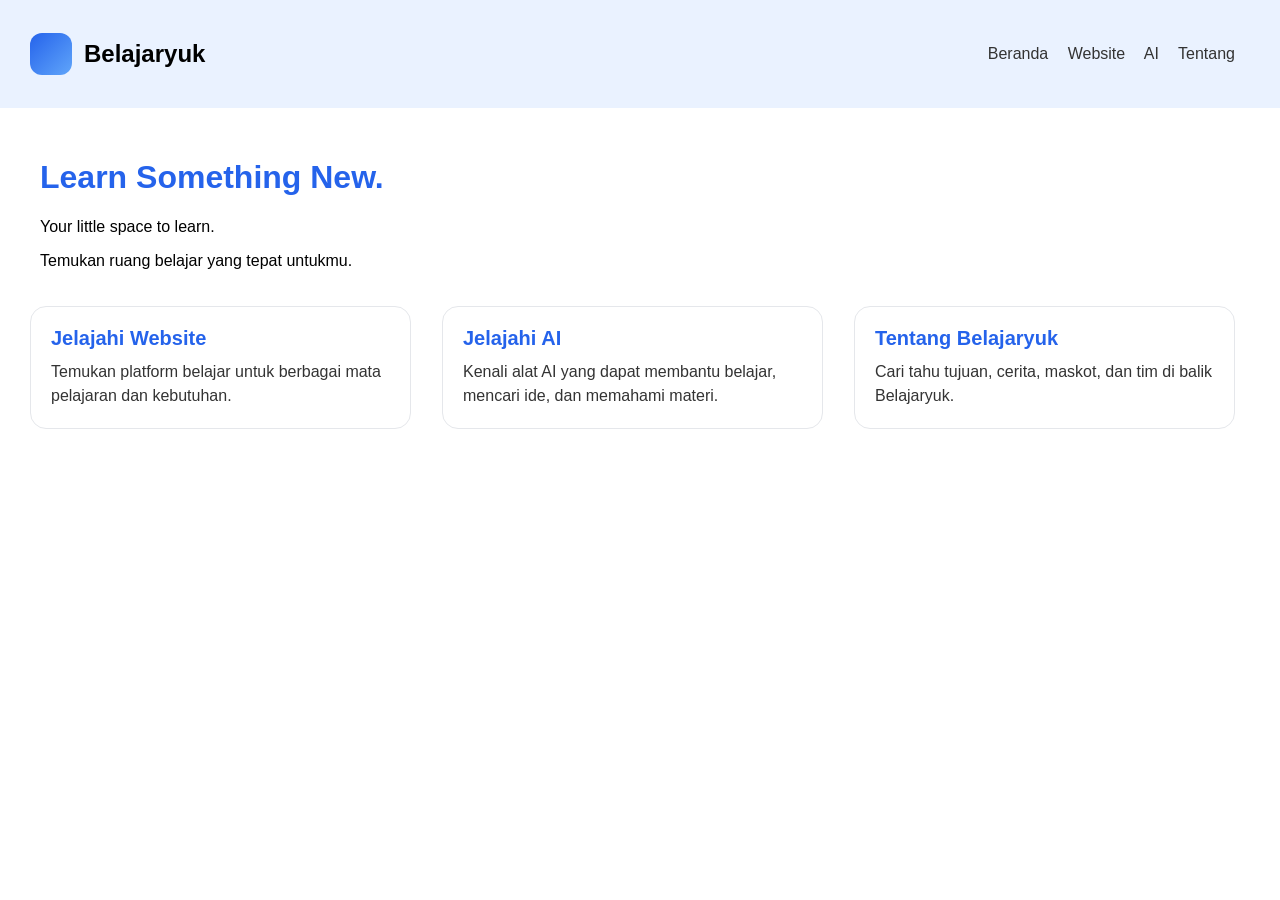
<file: index.html>
﻿<!DOCTYPE html>
<html>
<head>
    <title>Belajaryuk</title>
    <style>
        @view-transition {
            navigation: auto;
        }

        body {
            font-family: Arial, sans-serif;
            background-color: white;
            margin: 0;
        }

        ::view-transition-old(root),
        ::view-transition-new(root) {
            animation-duration: 220ms;
        }

        ::view-transition-old(root) {
            animation-name: page-fade-out;
        }

        ::view-transition-new(root) {
            animation-name: page-fade-in;
        }

        @keyframes page-fade-out {
            to {
                opacity: 0;
                transform: translateY(-6px);
            }
        }

        @keyframes page-fade-in {
            from {
                opacity: 0;
                transform: translateY(6px);
            }
        }

        header {
            background-color: #eaf2ff;
            padding: 20px 30px;
            display: flex;
            align-items: center;
            justify-content: space-between;
        }

        .brand {
            display: flex;
            align-items: center;
            gap: 12px;
        }

        .logo {
            width: 42px;
            height: 42px;
            border-radius: 12px;
            background: linear-gradient(135deg, #2563eb, #60a5fa);
            display: inline-block;
        }

        h1 {
            color: #2563eb;
        }

        nav a {
            margin-right: 15px;
            text-decoration: none;
            color: #333;
            transition: color 180ms ease;
        }

        nav a:hover {
            color: #2563eb;
        }

        .hero {
            text-align: left;
            padding: 30px 30px 20px;
            margin-left: 10px;
        }

        .home-actions {
            display: flex;
            flex-wrap: wrap;
            gap: 16px;
            padding: 0 30px 30px;
        }

        .home-action {
            display: flex;
            flex: 1 1 220px;
            flex-direction: column;
            gap: 10px;
            padding: 20px;
            border: 1px solid #e5e7eb;
            border-radius: 16px;
            background: #fff;
            color: #333;
            text-decoration: none;
            transition: transform 180ms ease, box-shadow 180ms ease;
        }

        .home-action:hover {
            transform: translateY(-3px);
            box-shadow: 0 8px 18px rgba(37, 99, 235, .12);
        }

        .home-action-title {
            color: #2563eb;
            font-size: 20px;
            font-weight: 700;
        }

        .home-action-description {
            line-height: 1.5;
        }

        .cards {
            display: flex;
            flex-wrap: wrap;
            gap: 20px;
            justify-content: center;
            padding: 0 20px 30px;
        }

        .card {
            border: 1px solid #e5e7eb;
            padding: 15px;
            width: calc(50% - 20px);
            min-width: 250px;
            box-sizing: border-box;
            background: #fff;
            border-radius: 18px 18px 16px 16px;
            box-shadow: 0 4px 10px rgba(0, 0, 0, 0.04);
            transition: transform 180ms ease, box-shadow 180ms ease, border-color 180ms ease;
        }

        .card:hover {
            transform: translateY(-4px);
            border-color: #bfdbfe;
            box-shadow: 0 10px 22px rgba(37, 99, 235, 0.12);
        }

        .card:active {
            transform: scale(0.985);
        }

        .card-heading {
            display: flex;
            align-items: center;
            gap: 12px;
            margin-bottom: 12px;
        }

        .site-logo {
            width: 48px;
            height: 48px;
            flex: 0 0 48px;
            box-sizing: border-box;
            padding: 6px;
            object-fit: contain;
            border: 1px solid #e5e7eb;
            border-radius: 12px;
            background: #fff;
        }

        .card-heading h3 {
            margin: 0;
        }

        .button {
            background-color: #2563eb;
            color: white;
            padding: 8px 12px;
            text-decoration: none;
            border-radius: 10px;
            display: inline-block;
            margin-top: 8px;
            transition: transform 160ms ease, background-color 160ms ease;
        }

        .button:hover {
            transform: translateY(-2px);
        }

        .button:active {
            transform: scale(0.96);
        }

        @media (prefers-reduced-motion: reduce) {
            *,
            *::before,
            *::after {
                scroll-behavior: auto !important;
                animation-duration: 0.01ms !important;
                animation-iteration-count: 1 !important;
                transition-duration: 0.01ms !important;
            }
        }

        .button.secondary {
            background-color: #e0ebff;
            color: #1d4ed8;
            margin-left: 8px;
        }
    </style>
</head>
<body>
    <header>
        <div class="brand">
            <span class="logo" aria-label="Logo Belajaryuk"></span>
            <h2>Belajaryuk</h2>
        </div>
        <nav>
            <a href="index.html">Beranda</a>
            <a href="website.html">Website</a>
            <a href="ai.html">AI</a>
            <a href="about.html">Tentang</a>
        </nav>
    </header>

    <div class="hero">
        <h1>Learn Something New.</h1>
        <p>Your little space to learn.</p>
        <p>Temukan ruang belajar yang tepat untukmu.</p>
    </div>
    <nav class="home-actions" aria-label="Jelajahi Belajaryuk">
        <a class="home-action home-action--explore" href="website.html">
            <span class="home-action-title">Jelajahi Website</span>
            <span class="home-action-description">Temukan platform belajar untuk berbagai mata pelajaran dan kebutuhan.</span>
        </a>
        <a class="home-action home-action--explore" href="ai.html">
            <span class="home-action-title">Jelajahi AI</span>
            <span class="home-action-description">Kenali alat AI yang dapat membantu belajar, mencari ide, dan memahami materi.</span>
        </a>
        <a class="home-action home-action--explore" href="about.html">
            <span class="home-action-title">Tentang Belajaryuk</span>
            <span class="home-action-description">Cari tahu tujuan, cerita, maskot, dan tim di balik Belajaryuk.</span>
        </a>
    </nav>
    <script src="assets/js/home-interactions.js" defer></script>
</body>
</html>
</file>
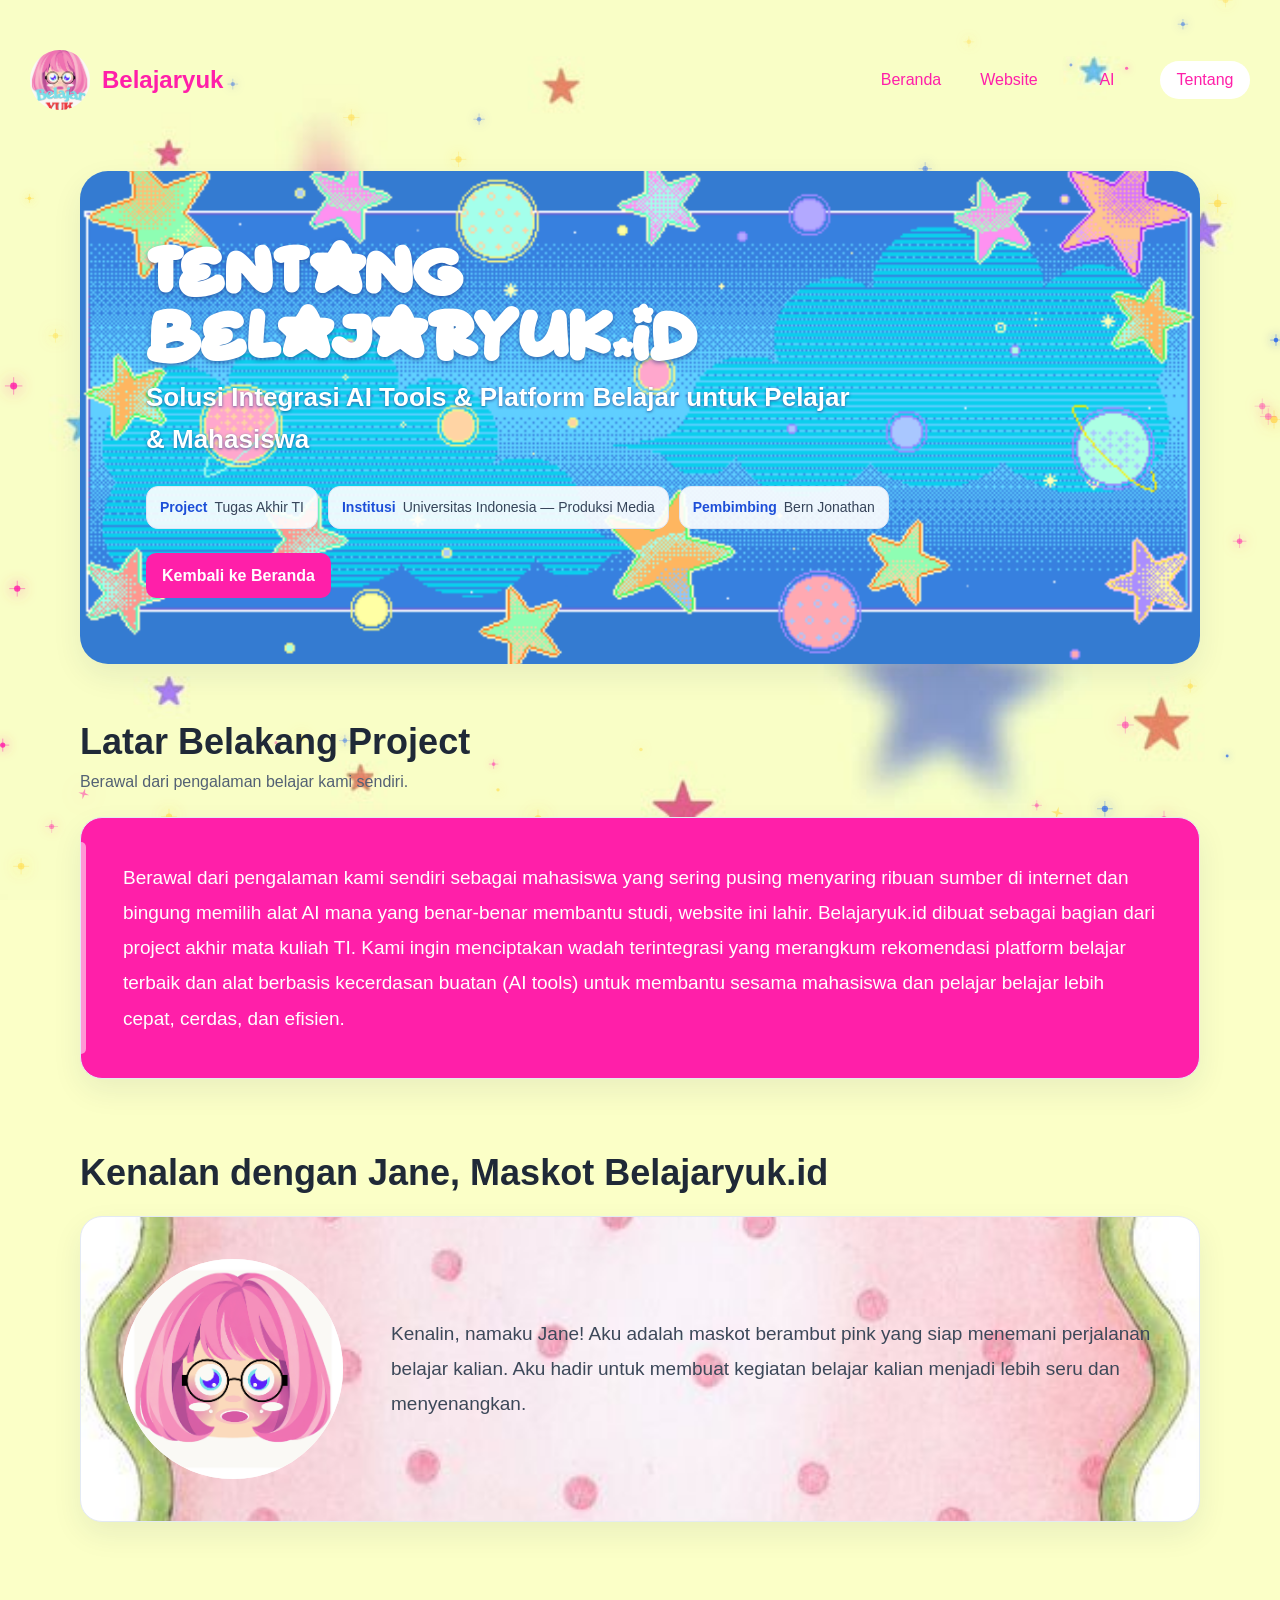
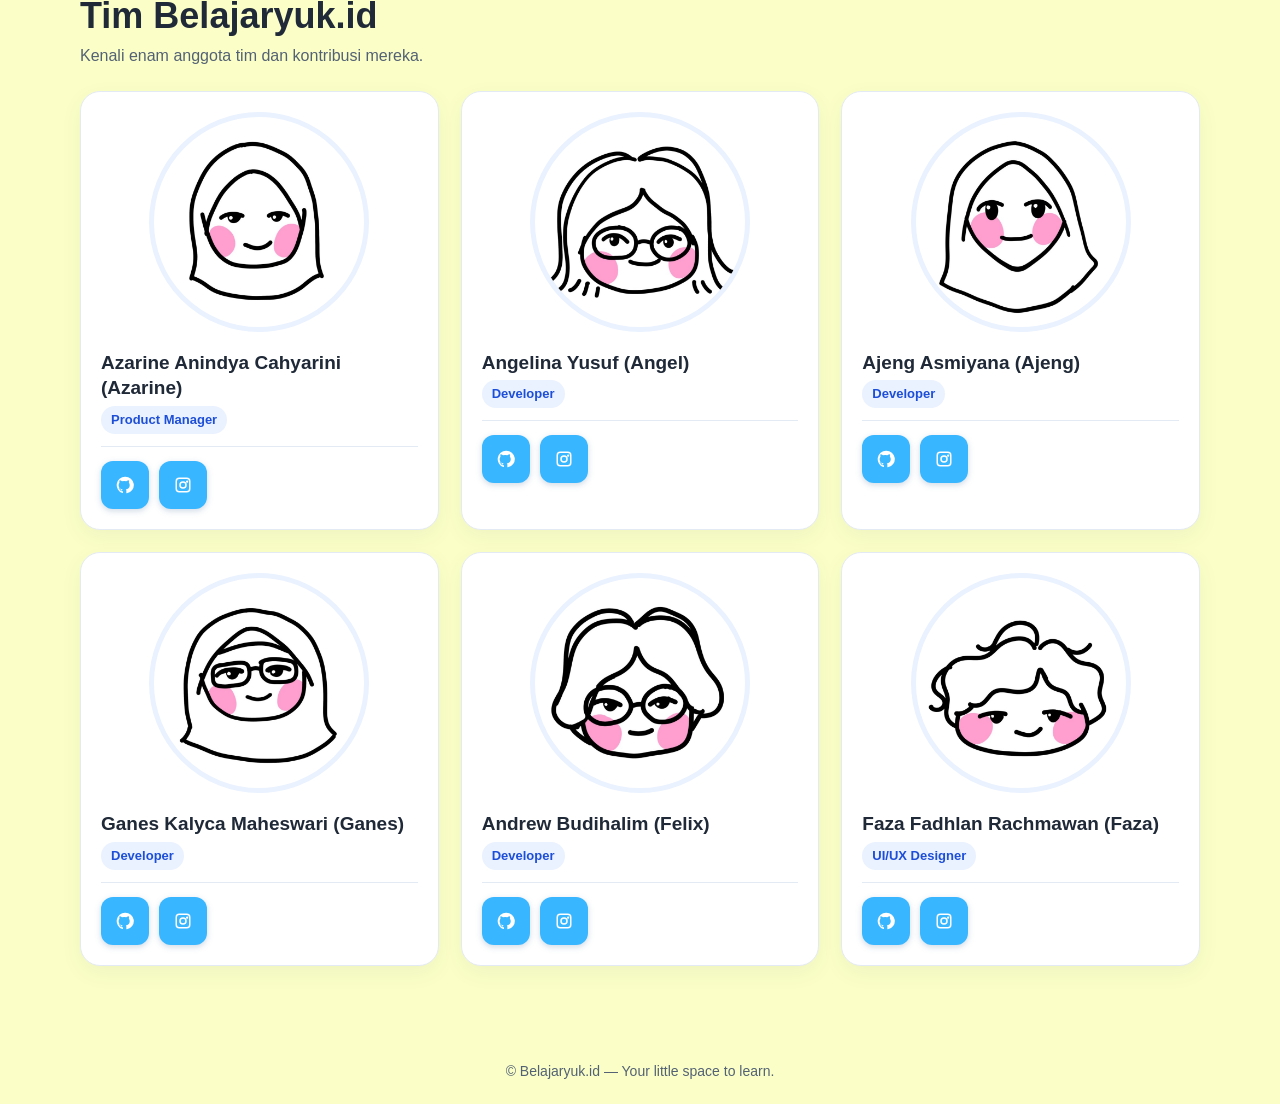
<file: about.html>
<!DOCTYPE html>
<html lang="id">
<head>
    <meta charset="UTF-8">
    <meta name="viewport" content="width=device-width, initial-scale=1">
    <meta name="description" content="Kenali latar belakang dan tim di balik Belajaryuk.id.">
    <title>Tentang Kami - Belajaryuk.id</title>
    <meta property="og:type" content="website">
    <meta property="og:site_name" content="Belajaryuk.id">
    <meta property="og:title" content="Tentang Kami - Belajaryuk.id">
    <meta property="og:description" content="Kenali latar belakang, Jane sang maskot, dan tim di balik Belajaryuk.id.">
    <meta property="og:url" content="https://belajaryuk.id/about.html">
    <meta property="og:image" content="https://belajaryuk.id/assets/images/belajaryuk-logo.png">
    <meta property="og:image:alt" content="Logo Belajaryuk menampilkan Jane dan tulisan Belajar YUK">
    <meta name="twitter:card" content="summary_large_image">
    <meta name="twitter:image" content="https://belajaryuk.id/assets/images/belajaryuk-logo.png">
    <link rel="icon" type="image/png" href="assets/images/belajaryuk-favicon.png">
    <link rel="stylesheet" href="assets/css/site-font.css">
    <style>
        @view-transition {
            navigation: auto;
        }

        :root {
            color-scheme: light;
            --ink: #1f2937;
            --muted: #536174;
            --blue: #2563eb;
            --blue-dark: #1d4ed8;
            --blue-pale: #eaf2ff;
            --pink: #f071b5;
            --yellow: #ffdf57;
            --paper: #f8fbff;
            --white: #fff;
            --line: #e3eaf3;
            --shadow: 0 12px 30px rgba(31, 57, 91, .08);
        }

        * {
            box-sizing: border-box;
        }

        ::view-transition-old(root),
        ::view-transition-new(root) {
            animation-duration: 220ms;
        }

        ::view-transition-old(root) {
            animation-name: page-fade-out;
        }

        ::view-transition-new(root) {
            animation-name: page-fade-in;
        }

        @keyframes page-fade-out {
            to {
                opacity: 0;
                transform: translateY(-6px);
            }
        }

        @keyframes page-fade-in {
            from {
                opacity: 0;
                transform: translateY(6px);
            }
        }

        html {
            scroll-behavior: smooth;
        }

        body {
            margin: 0;
            background-color: #fbffc7;
            background-image: url("./assets/images/background-reference.jpg");
            background-position: center top;
            background-repeat: no-repeat;
            background-size: cover;
            background-attachment: fixed;
            color: var(--ink);
            font-family: Arial, sans-serif;
            line-height: 1.6;
        }

        header {
            padding: 20px 30px;
            display: flex;
            align-items: center;
            justify-content: space-between;
            gap: 20px;
            background: transparent;
            min-height: 100px;
        }

        .brand {
            display: inline-flex;
            align-items: center;
            gap: 12px;
            color: #ff1fa9;
            text-decoration: none;
            cursor: pointer;
        }

        .brand:hover {
            color: #ff1fa9;
        }

        .brand:focus-visible {
            outline: 3px solid var(--blue);
            outline-offset: 4px;
            border-radius: 6px;
        }

        .logo {
            width: 60px;
            height: 60px;
            display: block;
            border-radius: 50%;
            object-fit: cover;
        }

        .brand-name {
            margin: .83em 0;
            font-size: 24px;
            font-weight: 700;
            line-height: normal;
        }

        nav {
            display: flex;
            flex-wrap: wrap;
            gap: 8px;
        }

        nav a {
            padding: 8px 13px;
            border-radius: 999px;
            color: #ff1fa9;
            text-decoration: none;
            transition: color 180ms ease, background-color 180ms ease;
        }

        nav a:hover,
        nav a[aria-current="page"] {
            background: var(--white);
            color: #ff1fa9;
        }

        a:focus-visible {
            outline: 3px solid var(--blue);
            outline-offset: 3px;
        }

        .page-content {
            width: min(1120px, calc(100% - 40px));
            margin: 0 auto;
        }

        .hero {
            position: relative;
            overflow: hidden;
            margin: 38px 0 56px;
            padding: clamp(32px, 6vw, 64px);
            border: 2px solid transparent;
            border-radius: 28px;
            background: #347bd1 url("./assets/images/title-header.gif") center / cover no-repeat;
            color: #fff;
            box-shadow: var(--shadow);
        }

        .hero::after {
            display: none;
        }

        .eyebrow {
            display: inline-flex;
            margin: 0 0 12px;
            padding: 5px 12px;
            border-radius: 999px;
            background: #fff1f8;
            color: #b8327e;
            font-size: 14px;
            font-weight: 700;
            letter-spacing: .04em;
        }

        h1,
        h2,
        h3,
        p {
            margin-top: 0;
        }

        .hero h1 {
            max-width: 760px;
            margin-bottom: 12px;
            color: #fff;
            font-size: clamp(34px, 6vw, 58px);
            line-height: 1.1;
            text-shadow: 0 2px 4px rgba(20, 52, 126, .55);
        }

        .hero-subtitle {
            max-width: 720px;
            margin-bottom: 26px;
            color: #fff;
            font-size: clamp(20px, 2.8vw, 26px);
            font-weight: 700;
            text-shadow: 0 1px 3px rgba(20, 52, 126, .7);
        }

        .home-button {
            display: inline-flex;
            align-items: center;
            justify-content: center;
            margin-top: 24px;
            padding: 10px 16px;
            border-radius: 10px;
            background: #ff1fa9;
            color: #fff;
            font-weight: 700;
            text-decoration: none;
            transition: transform 160ms ease, background-color 160ms ease;
        }

        .home-button:hover {
            transform: translateY(-2px);
        }

        .academic-details {
            display: flex;
            flex-wrap: wrap;
            gap: 10px;
        }

        .academic-badge {
            display: inline-flex;
            align-items: center;
            gap: 7px;
            padding: 9px 13px;
            border: 1px solid #dce6f5;
            border-radius: 12px;
            background: rgba(255, 255, 255, .9);
            color: #36445a;
            font-size: 14px;
        }

        .academic-badge strong {
            color: var(--blue-dark);
        }

        .section {
            margin-bottom: 72px;
        }

        .section-heading {
            margin-bottom: 22px;
        }

        .section-heading h2 {
            margin-bottom: 6px;
            font-size: clamp(26px, 4vw, 36px);
            line-height: 1.2;
        }

        .section-heading p {
            margin-bottom: 0;
            color: var(--muted);
        }

        .story-card {
            position: relative;
            padding: clamp(24px, 4vw, 42px);
            border: 1px solid var(--line);
            border-radius: 22px;
            background: #ff1fa9;
            box-shadow: var(--shadow);
        }

        .story-card::before {
            position: absolute;
            top: 24px;
            bottom: 24px;
            left: 0;
            width: 5px;
            border-radius: 0 5px 5px 0;
            background: #ff97d5;
            content: "";
        }

        .story-card p {
            margin-bottom: 0;
            color: #fff;
            font-size: clamp(17px, 2vw, 19px);
            line-height: 1.85;
        }

        .mascot-card {
            display: flex;
            align-items: center;
            gap: clamp(20px, 5vw, 48px);
            padding: clamp(24px, 4vw, 42px);
            border: 1px solid var(--line);
            border-radius: 22px;
            background-color: #f9dce6;
            background-image: url("./assets/images/jane-card-background.jpg");
            background-position: center;
            background-repeat: no-repeat;
            background-size: cover;
            box-shadow: var(--shadow);
        }

        .mascot-image {
            width: min(32%, 220px);
            aspect-ratio: 1;
            flex: 0 0 auto;
            border-radius: 50%;
            background: var(--white);
            object-fit: contain;
        }

        .mascot-card p {
            margin-bottom: 0;
            color: #3c4859;
            font-size: clamp(17px, 2vw, 19px);
            line-height: 1.85;
        }

        .team-grid {
            display: grid;
            grid-template-columns: repeat(3, minmax(0, 1fr));
            gap: 22px;
        }

        .team-card {
            min-width: 0;
            padding: 20px;
            border: 1px solid var(--line);
            border-radius: 20px;
            background: #fff;
            box-shadow: 0 7px 22px rgba(31, 57, 91, .06);
            transition: transform 180ms ease, box-shadow 180ms ease;
        }

        .team-card:hover {
            transform: translateY(-4px);
            box-shadow: var(--shadow);
        }

        .team-photo {
            width: min(100%, 220px);
            aspect-ratio: 1 / 1;
            display: block;
            margin: 0 auto 18px;
            border: 5px solid var(--blue-pale);
            border-radius: 50%;
            background: #fff;
            object-fit: cover;
        }

        .team-name {
            margin-bottom: 5px;
            font-size: 19px;
            line-height: 1.35;
            overflow-wrap: anywhere;
        }

        .team-role {
            display: inline-flex;
            margin-bottom: 12px;
            padding: 5px 10px;
            border-radius: 999px;
            background: var(--blue-pale);
            color: var(--blue-dark);
            font-size: 13px;
            font-weight: 700;
            line-height: 1.4;
        }

        .social-links {
            display: flex;
            align-items: center;
            gap: 10px;
            padding-top: 14px;
            border-top: 1px solid var(--line);
        }

        .social-icon {
            width: 48px;
            height: 48px;
            display: inline-grid;
            place-items: center;
            box-sizing: border-box;
            border: 0;
            padding: 0;
            background-color: #38b6ff;
            border-radius: 12px;
            color: #fff;
            text-decoration: none;
            filter: drop-shadow(0 2px 3px rgba(15, 70, 130, .2));
            transition: transform 160ms ease, filter 160ms ease;
        }

        .social-icon:hover {
            transform: translateY(-2px);
            filter: brightness(1.08) drop-shadow(0 3px 4px rgba(15, 70, 130, .24));
        }

        .social-icon:focus-visible {
            outline: 3px solid var(--blue);
            outline-offset: 4px;
        }

        .social-icon svg {
            width: 18px;
            height: 18px;
            fill: currentColor;
        }

        .sr-only {
            position: absolute;
            width: 1px;
            height: 1px;
            overflow: hidden;
            clip: rect(0, 0, 0, 0);
            white-space: nowrap;
            clip-path: inset(50%);
        }

        footer {
            padding: 22px 20px;
            background: transparent;
            color: var(--muted);
            text-align: center;
            font-size: 14px;
        }

        footer p {
            margin: 0;
        }

        @media (max-width: 820px) {
            .team-grid {
                grid-template-columns: repeat(2, minmax(0, 1fr));
            }

        }

        @media (max-width: 560px) {
            .page-content {
                width: min(100% - 28px, 440px);
            }

            .hero {
                margin: 22px 0 42px;
                padding: 28px 20px;
                border-radius: 22px;
            }

            .academic-details {
                align-items: stretch;
                flex-direction: column;
            }

            .mascot-card {
                align-items: center;
                flex-direction: column;
                text-align: center;
            }

            .mascot-image {
                width: min(100%, 220px);
            }

            .academic-badge {
                align-items: flex-start;
                flex-direction: column;
                gap: 2px;
            }

            .section {
                margin-bottom: 52px;
            }

            .team-grid {
                grid-template-columns: 1fr;
                gap: 16px;
            }

            .team-photo {
                width: min(100%, 240px);
            }
        }

        @media (prefers-reduced-motion: reduce) {
            *,
            *::before,
            *::after {
                scroll-behavior: auto !important;
                animation-duration: 0.01ms !important;
                animation-iteration-count: 1 !important;
                transition-duration: 0.01ms !important;
            }
        }
    </style>
    <link rel="stylesheet" href="assets/css/site-motion.css">
</head>
<body class="interactive-page">
    <canvas id="homepage-stars" aria-hidden="true"></canvas>
    <svg xmlns="http://www.w3.org/2000/svg" class="sr-only" aria-hidden="true">
        <symbol id="icon-github" viewBox="0 0 24 24">
            <path d="M12 .9a11.2 11.2 0 0 0-3.5 21.8c.6.1.8-.2.8-.5v-2c-3.2.7-3.9-1.4-3.9-1.4-.5-1.3-1.3-1.6-1.3-1.6-1-.7.1-.7.1-.7 1.1.1 1.7 1.1 1.7 1.1 1 .1.1 2.4 2.1 1.8.1-.8.5-1.4.8-1.7-2.6-.3-5.3-1.3-5.3-5.7 0-1.3.5-2.3 1.2-3.1-.1-.3-.5-1.5.1-3.1 0 0 1-.3 3.2 1.2a11 11 0 0 1 5.8 0C16 5.5 17 5.8 17 5.8c.6 1.6.2 2.8.1 3.1.8.8 1.2 1.8 1.2 3.1 0 4.4-2.7 5.4-5.3 5.7.4.3.8 1 .8 2v2.9c0 .3.2.6.8.5A11.2 11.2 0 0 0 12 .9Z"/>
        </symbol>
        <symbol id="icon-instagram" viewBox="0 0 24 24">
            <path d="M7 2h10a5 5 0 0 1 5 5v10a5 5 0 0 1-5 5H7a5 5 0 0 1-5-5V7a5 5 0 0 1 5-5Zm0 2a3 3 0 0 0-3 3v10a3 3 0 0 0 3 3h10a3 3 0 0 0 3-3V7a3 3 0 0 0-3-3H7Zm5 3a5 5 0 1 1 0 10 5 5 0 0 1 0-10Zm0 2a3 3 0 1 0 0 6 3 3 0 0 0 0-6Zm5.5-3a1.5 1.5 0 1 1 0 3 1.5 1.5 0 0 1 0-3Z"/>
        </symbol>
    </svg>

    <header>
        <a class="brand" href="index.html" aria-label="Kembali ke Beranda Belajaryuk">
            <img class="logo" src="assets/images/belajaryuk-logo.png" alt="Logo Belajaryuk, Jane dan tulisan Belajar YUK">
            <span class="brand-name">Belajaryuk</span>
        </a>
        <nav class="site-nav" aria-label="Navigasi utama">
            <span class="nav-pill" aria-hidden="true"></span>
            <a href="index.html">Beranda</a>
            <a href="website.html">Website</a>
            <a href="ai.html">AI</a>
            <a href="about.html" aria-current="page">Tentang</a>
        </nav>
    </header>

    <main class="page-content">
        <section class="hero" aria-labelledby="page-title">
            <h1 id="page-title">Tentang Belajaryuk.id</h1>
            <p class="hero-subtitle">Solusi Integrasi AI Tools &amp; Platform Belajar untuk Pelajar &amp; Mahasiswa</p>
            <div class="academic-details" aria-label="Informasi akademik project">
                <span class="academic-badge"><strong>Project</strong> Tugas Akhir TI</span>
                <span class="academic-badge"><strong>Institusi</strong> Universitas Indonesia — Produksi Media</span>
                <span class="academic-badge"><strong>Pembimbing</strong> Bern Jonathan</span>
            </div>
            <a class="home-button" href="index.html">Kembali ke Beranda</a>
        </section>

        <section class="section" aria-labelledby="story-title">
            <div class="section-heading">
                <h2 id="story-title">Latar Belakang Project</h2>
                <p>Berawal dari pengalaman belajar kami sendiri.</p>
            </div>
            <div class="story-card">
                <p>Berawal dari pengalaman kami sendiri sebagai mahasiswa yang sering pusing menyaring ribuan sumber di internet dan bingung memilih alat AI mana yang benar-benar membantu studi, website ini lahir. Belajaryuk.id dibuat sebagai bagian dari project akhir mata kuliah TI. Kami ingin menciptakan wadah terintegrasi yang merangkum rekomendasi platform belajar terbaik dan alat berbasis kecerdasan buatan (AI tools) untuk membantu sesama mahasiswa dan pelajar belajar lebih cepat, cerdas, dan efisien.</p>
            </div>
        </section>

        <section class="section" aria-labelledby="mascot-title">
            <div class="section-heading">
                <h2 id="mascot-title">Kenalan dengan Jane, Maskot Belajaryuk.id</h2>
            </div>
            <div class="mascot-card">
                <img class="mascot-image" src="./assets/images/logo-jane.png" alt="Jane, maskot berambut pink dengan kacamata">
                <p>Kenalin, namaku Jane! Aku adalah maskot berambut pink yang siap menemani perjalanan belajar kalian. Aku hadir untuk membuat kegiatan belajar kalian menjadi lebih seru dan menyenangkan.</p>
            </div>
        </section>

        <section class="section" aria-labelledby="team-title">
            <div class="section-heading">
                <h2 id="team-title">Tim Belajaryuk.id</h2>
                <p>Kenali enam anggota tim dan kontribusi mereka.</p>
            </div>

            <div class="team-grid">
                <article class="team-card">
                    <!-- FOTO ANGGOTA 1 -->
                    <img class="team-photo" src="./assets/images/team-1.png" alt="Foto Azarine Anindya Cahyarini">
                    <h3 class="team-name">Azarine Anindya Cahyarini (Azarine)</h3>
                    <span class="team-role">Product Manager</span>
                    <div class="social-links" aria-label="Sosial media Azarine Anindya Cahyarini">
                        <a class="social-icon" href="https://github.com/azarineanindya" target="_blank" rel="noopener noreferrer" aria-label="GitHub Azarine Anindya Cahyarini"><svg aria-hidden="true"><use href="#icon-github"></use></svg></a>
                        <a class="social-icon" href="https://www.instagram.com/azrny.c/" target="_blank" rel="noopener noreferrer" aria-label="Instagram Azarine Anindya Cahyarini"><svg aria-hidden="true"><use href="#icon-instagram"></use></svg></a>
                    </div>
                </article>

                <article class="team-card">
                    <!-- FOTO ANGGOTA 2 -->
                    <img class="team-photo" src="./assets/images/team-2.png" alt="Foto Angelina Yusuf">
                    <h3 class="team-name">Angelina Yusuf (Angel)</h3>
                    <span class="team-role">Developer</span>
                    <div class="social-links" aria-label="Sosial media Angelina Yusuf">
                        <a class="social-icon" href="https://github.com/goldrose08" target="_blank" rel="noopener noreferrer" aria-label="GitHub Angelina Yusuf"><svg aria-hidden="true"><use href="#icon-github"></use></svg></a>
                        <a class="social-icon" href="https://www.instagram.com/angelina_21560?srtk=MW5veTdvYTJzY2hvcg==" target="_blank" rel="noopener noreferrer" aria-label="Instagram Angelina Yusuf"><svg aria-hidden="true"><use href="#icon-instagram"></use></svg></a>
                    </div>
                </article>

                <article class="team-card">
                    <!-- FOTO ANGGOTA 3 -->
                    <img class="team-photo" src="./assets/images/team-3.png" alt="Foto Ajeng Asmiyana">
                    <h3 class="team-name">Ajeng Asmiyana (Ajeng)</h3>
                    <span class="team-role">Developer</span>
                    <div class="social-links" aria-label="Sosial media Ajeng Asmiyana">
                        <a class="social-icon" href="https://github.com/bocahsekarang0-max" target="_blank" rel="noopener noreferrer" aria-label="GitHub Ajeng Asmiyana"><svg aria-hidden="true"><use href="#icon-github"></use></svg></a>
                        <a class="social-icon" href="https://www.instagram.com/ajengasmiyana?xtok=MWJzNXoxOTJ2Znd6OQ==" target="_blank" rel="noopener noreferrer" aria-label="Instagram Ajeng Asmiyana"><svg aria-hidden="true"><use href="#icon-instagram"></use></svg></a>
                    </div>
                </article>

                <article class="team-card">
                    <!-- FOTO ANGGOTA 4 -->
                    <img class="team-photo" src="./assets/images/team-4.png" alt="Foto Ganes Kalyca Maheswari">
                    <h3 class="team-name">Ganes Kalyca Maheswari (Ganes)</h3>
                    <span class="team-role">Developer</span>
                    <div class="social-links" aria-label="Sosial media Ganes Kalyca Maheswari">
                        <a class="social-icon" href="https://github.com/ganesyca" target="_blank" rel="noopener noreferrer" aria-label="GitHub Ganes Kalyca Maheswari"><svg aria-hidden="true"><use href="#icon-github"></use></svg></a>
                        <a class="social-icon" href="https://www.instagram.com/ganesyca?cplk=dnJsMmtyeG1sN3c0" target="_blank" rel="noopener noreferrer" aria-label="Instagram Ganes Kalyca Maheswari"><svg aria-hidden="true"><use href="#icon-instagram"></use></svg></a>
                    </div>
                </article>

                <article class="team-card">
                    <!-- FOTO ANGGOTA 5 -->
                    <img class="team-photo" src="./assets/images/team-5.png" alt="Foto Andrew Budihalim">
                    <h3 class="team-name">Andrew Budihalim (Felix)</h3>
                    <span class="team-role">Developer</span>
                    <div class="social-links" aria-label="Sosial media Andrew Budihalim">
                        <a class="social-icon" href="https://github.com/andrewbudi0308-lgtm" target="_blank" rel="noopener noreferrer" aria-label="GitHub Andrew Budihalim"><svg aria-hidden="true"><use href="#icon-github"></use></svg></a>
                        <a class="social-icon" href="https://www.instagram.com/keinlixx?cplk=MWk2cmIyd290a3IyNA==" target="_blank" rel="noopener noreferrer" aria-label="Instagram Andrew Budihalim"><svg aria-hidden="true"><use href="#icon-instagram"></use></svg></a>
                    </div>
                </article>

                <article class="team-card">
                    <!-- FOTO ANGGOTA 6 -->
                    <img class="team-photo" src="./assets/images/team-6.png" alt="Foto Faza Fadhlan Rachmawan">
                    <h3 class="team-name">Faza Fadhlan Rachmawan (Faza)</h3>
                    <span class="team-role">UI/UX Designer</span>
                    <div class="social-links" aria-label="Sosial media Faza Fadhlan Rachmawan">
                        <a class="social-icon" href="https://github.com/fazafadhlan2007-blip" target="_blank" rel="noopener noreferrer" aria-label="GitHub Faza Fadhlan Rachmawan"><svg aria-hidden="true"><use href="#icon-github"></use></svg></a>
                        <a class="social-icon" href="https://www.instagram.com/keinlixx?cplk=MWk2cmIyd290a3IyNA==" target="_blank" rel="noopener noreferrer" aria-label="Instagram Faza Fadhlan Rachmawan"><svg aria-hidden="true"><use href="#icon-instagram"></use></svg></a>
                    </div>
                </article>
            </div>
        </section>
    </main>

    <footer>
        <p>&copy; Belajaryuk.id — Your little space to learn.</p>
    </footer>
    <script src="assets/js/home-interactions.js" defer></script>
</body>
</html>
</file>
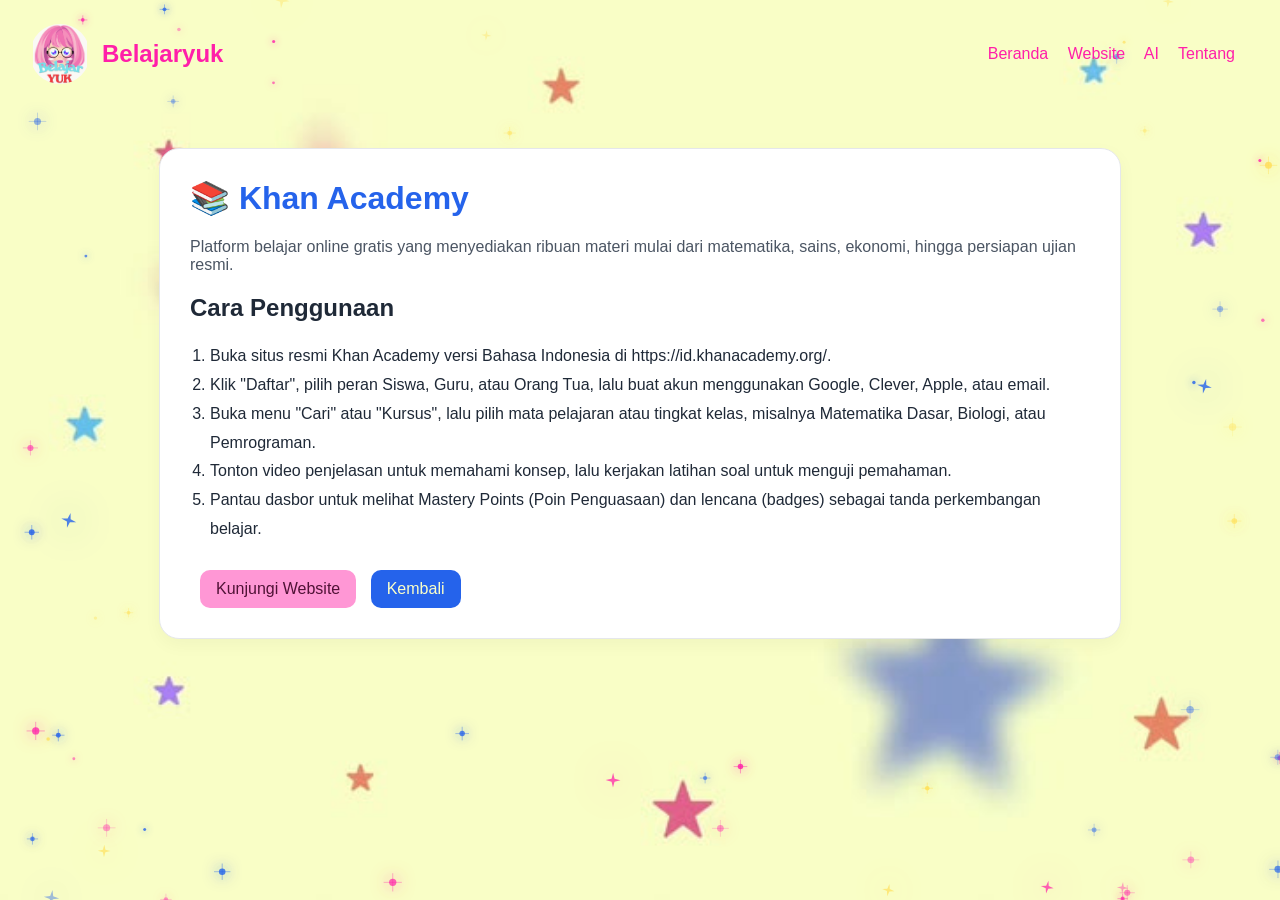
<file: detail.html>
<!DOCTYPE html>
<html>
<head>
    <meta charset="UTF-8">
    <meta name="viewport" content="width=device-width, initial-scale=1">
    <title>Detail Website</title>
    <meta name="description" content="Informasi lengkap tentang platform belajar dan cara menggunakannya.">
    <meta property="og:type" content="website">
    <meta property="og:site_name" content="Belajaryuk.id">
    <meta property="og:title" content="Rekomendasi Platform Belajar — Belajaryuk.id">
    <meta property="og:description" content="Informasi lengkap tentang platform belajar dan cara menggunakannya.">
    <meta property="og:url" content="https://belajaryuk.id/detail.html">
    <meta property="og:image" content="https://belajaryuk.id/assets/images/belajaryuk-logo.png">
    <meta property="og:image:alt" content="Logo Belajaryuk menampilkan Jane dan tulisan Belajar YUK">
    <meta name="twitter:card" content="summary_large_image">
    <meta name="twitter:image" content="https://belajaryuk.id/assets/images/belajaryuk-logo.png">
    <link rel="icon" type="image/png" href="assets/images/belajaryuk-favicon.png">
    <link rel="stylesheet" href="assets/css/site-font.css">
    <style>
        @view-transition {
            navigation: auto;
        }

        body {
            font-family: Arial, sans-serif;
            margin: 0;
            background-color: #fbffc7;
            background-image: url("assets/images/background-reference.jpg");
            background-position: center top;
            background-repeat: no-repeat;
            background-size: cover;
            background-attachment: fixed;
            color: #1f2937;
        }

        ::view-transition-old(root),
        ::view-transition-new(root) {
            animation-duration: 220ms;
        }

        ::view-transition-old(root) {
            animation-name: page-fade-out;
        }

        ::view-transition-new(root) {
            animation-name: page-fade-in;
        }

        @keyframes page-fade-out {
            to {
                opacity: 0;
                transform: translateY(-6px);
            }
        }

        @keyframes page-fade-in {
            from {
                opacity: 0;
                transform: translateY(6px);
            }
        }

        header {
            background-color: transparent;
            padding: 20px 30px;
            display: flex;
            align-items: center;
            justify-content: space-between;
        }

        .brand {
            display: flex;
            align-items: center;
            gap: 12px;
            color: #ff1fa9;
            text-decoration: none;
            cursor: pointer;
        }

        .brand:focus-visible {
            outline: 3px solid #2563eb;
            outline-offset: 4px;
            border-radius: 6px;
        }

        .logo {
            width: 60px;
            height: 60px;
            display: block;
            border-radius: 50%;
            object-fit: contain;
        }

        nav a {
            margin-right: 15px;
            text-decoration: none;
            color: #ff1fa9;
            transition: color 180ms ease;
        }

        nav a:hover {
            color: #ff1fa9;
        }

        .container {
            max-width: 900px;
            margin: 40px auto;
            background: #fff;
            border: 1px solid #e5e7eb;
            border-radius: 20px;
            padding: 30px;
            box-shadow: 0 6px 18px rgba(0, 0, 0, 0.04);
        }

        h1 {
            color: #2563eb;
            margin-top: 0;
        }

        .meta {
            color: #4b5563;
            margin-bottom: 20px;
        }

        .button {
            display: inline-block;
            background-color: #ff1fa9;
            color: white;
            text-decoration: none;
            padding: 10px 16px;
            border-radius: 10px;
            margin-top: 10px;
            transition: transform 160ms ease, background-color 160ms ease;
        }

        .button:hover {
            transform: translateY(-2px);
        }

        .button:active {
            transform: scale(0.96);
        }

        .button.secondary {
            background-color: #ff97d5;
            color: #501236;
            margin-left: 10px;
        }

        #back-link {
            background-color: #2563eb;
            color: #fbffc7;
        }

        #back-link:hover {
            background-color: #1d4ed8;
        }

        ol,
        ul {
            padding-left: 20px;
            line-height: 1.8;
        }

        @media (prefers-reduced-motion: reduce) {
            *,
            *::before,
            *::after {
                scroll-behavior: auto !important;
                animation-duration: 0.01ms !important;
                animation-iteration-count: 1 !important;
                transition-duration: 0.01ms !important;
            }
        }
    </style>
    <link rel="stylesheet" href="assets/css/site-motion.css">
</head>
<body class="interactive-page">
    <canvas id="homepage-stars" aria-hidden="true"></canvas>
    <header>
        <a class="brand" href="index.html" aria-label="Kembali ke Beranda Belajaryuk">
            <img class="logo" src="assets/images/belajaryuk-logo.png" alt="Logo Belajaryuk, Jane dan tulisan Belajar YUK">
            <h2>Belajaryuk</h2>
        </a>
        <nav>
            <a href="index.html">Beranda</a>
            <a href="website.html">Website</a>
            <a href="ai.html">AI</a>
            <a href="about.html">Tentang</a>
        </nav>
    </header>

    <main class="container">
        <h1 id="site-title">Judul Website</h1>
        <p class="meta" id="site-description">Deskripsi website.</p>

        <h2 id="site-section-title">Cara Penggunaan</h2>
        <ol id="site-steps"></ol>

        <a id="site-link" href="#" class="button secondary" target="_blank" rel="noreferrer">Kunjungi Website</a>
        <a id="back-link" href="index.html" class="button secondary">Kembali</a>
    </main>

    <script>
        const sites = [
            {
                id: '1',
                title: '📚 Khan Academy',
                description: 'Platform belajar online gratis yang menyediakan ribuan materi mulai dari matematika, sains, ekonomi, hingga persiapan ujian resmi.',
                url: 'https://www.khanacademy.org/',
                steps: [
                    'Buka situs resmi Khan Academy versi Bahasa Indonesia di https://id.khanacademy.org/.',
                    'Klik "Daftar", pilih peran Siswa, Guru, atau Orang Tua, lalu buat akun menggunakan Google, Clever, Apple, atau email.',
                    'Buka menu "Cari" atau "Kursus", lalu pilih mata pelajaran atau tingkat kelas, misalnya Matematika Dasar, Biologi, atau Pemrograman.',
                    'Tonton video penjelasan untuk memahami konsep, lalu kerjakan latihan soal untuk menguji pemahaman.',
                    'Pantau dasbor untuk melihat Mastery Points (Poin Penguasaan) dan lencana (badges) sebagai tanda perkembangan belajar.'
                ]
            },
            {
                id: '2',
                title: '📘 Ruangguru',
                description: 'Platform bimbingan belajar online yang menyediakan video belajar beranimasi, bank soal, dan rangkuman materi untuk jenjang SD, SMP, SMA, hingga persiapan masuk perguruan tinggi (UTBK/SNBT).',
                url: 'https://www.ruangguru.com/',
                steps: [
                    'Buka situs resmi Ruangguru di https://www.ruangguru.com/ atau akses RuangBelajar di https://app.ruangguru.com/ruangbelajar. Aplikasi juga tersedia di Google Play Store dan Apple App Store.',
                    'Klik "Daftar/Masuk", isi data diri, lalu pilih jenjang sekolah, kurikulum yang digunakan (misalnya Kurikulum Merdeka atau K-13), dan kelas saat ini.',
                    'Buka menu "RuangBelajar", pilih mata pelajaran yang ingin dipelajari, seperti Matematika, Fisika, atau Bahasa Inggris.',
                    'Pilih bab, tonton video konsep kilat dari Master Teacher, lalu pelajari Rangkuman Infografis.',
                    'Buka "Latihan Soal" atau kuis mini di akhir sesi video, kerjakan soal, dan pelajari pembahasannya untuk mengevaluasi pemahaman.'
                ]
            },
            {
                id: '3',
                title: '🎨 Brilliant',
                description: 'Platform belajar interaktif bertaraf internasional yang berfokus pada pengembangan kemampuan berpikir logis, matematika, sains, dan ilmu komputer seperti AI dan coding. Konsep dipelajari melalui teka-teki visual dan eksperimen langsung.',
                url: 'https://brilliant.org/',
                steps: [
                    'Buka situs resmi Brilliant di https://brilliant.org/.',
                    'Klik "Get Started", pilih tujuan belajar seperti karier, sekolah, atau mengasah otak, lalu daftar menggunakan Google, Apple, Facebook, atau email.',
                    'Masuk ke menu "Explore" dan pilih alur belajar seperti Foundational Math, Data Science, Computer Science, atau Quantum Computing.',
                    'Pilih topik atau bab, lalu kerjakan tantangan interaktif dengan menggeser, mengeklik, atau menyusun elemen visual di layar.',
                    'Baca bagian "Explanation" setelah menjawab untuk memahami logika di balik jawaban, baik benar maupun salah.'
                ]
            },
            {
                id: '4',
                title: '📝 JamesClear.com',
                description: 'Situs resmi James Clear, pakar pembentukan kebiasaan dan pengembangan diri. Situs ini menyediakan artikel, panduan praktis, serta strategi berbasis bukti untuk membangun kebiasaan baik, menghentikan kebiasaan buruk, dan meningkatkan produktivitas harian.',
                url: 'https://jamesclear.com/',
                steps: [
                    'Buka situs resmi JamesClear.com di https://jamesclear.com/.',
                    'Pilih menu "Articles", lalu cari topik seperti Habits, Productivity, Focus, Creativity, atau Decision Making.',
                    'Jika ingin mulai dari dasar, cari bagian "Best Articles" atau "Core Guides" untuk membaca panduan ilmu perilaku yang disusun secara sistematis.',
                    'Berlangganan newsletter gratis "3-2-1" melalui https://jamesclear.com/3-2-1/refer untuk menerima 3 ide, 2 kutipan, dan 1 pertanyaan reflektif setiap Kamis.',
                    'Cari bagian "Handouts" atau "Templates" pada artikel dan gunakan lembar kerja seperti Habit Tracker atau Identity-Based Habits Template untuk mempraktikkan materi.'
                ]
            },
            {
                id: '5',
                title: '🌐 BBC Learning English',
                description: 'Platform gratis milik BBC untuk belajar bahasa Inggris dari tingkat pemula hingga mahir. Materinya melatih listening, grammar, vocabulary, dan pronunciation melalui berita serta percakapan sehari-hari.',
                url: 'https://www.bbc.co.uk/learningenglish/english/hygiene/course-information',
                steps: [
                    'Buka BBC Learning English di https://www.bbc.co.uk/learningenglish/english/hygiene/course-information. Aplikasi juga tersedia melalui Google Play Store dan Apple App Store.',
                    'Pilih menu "Courses", lalu tentukan level Basic, Intermediate, atau Advanced untuk mengikuti kurikulum terstruktur.',
                    'Jika ingin belajar lewat program singkat, buka "Features" dan pilih 6 Minute English, The English We Speak, atau 6 Minute Grammar.',
                    'Putar audio atau video materi, lalu baca "Transcript" dan "Vocabulary" untuk memahami kata-kata yang digunakan.',
                    'Buka tab "Quiz" di akhir materi dan jawab pertanyaan pilihan ganda untuk mengevaluasi pemahaman.'
                ]
            },
            {
                id: '6',
                title: '🚀 Wayground',
                description: 'Platform pembelajaran gamifikasi berbasis AI yang sebelumnya bernama Quizizz. Wayground digunakan untuk membuat dan memainkan kuis, presentasi, serta materi belajar interaktif dengan papan skor, musik, dan mode permainan.',
                url: 'https://wayground.com/',
                steps: [
                    'Buka situs resmi Wayground di https://wayground.com/.',
                    'Klik "Sign Up" atau "Login", lalu masuk menggunakan Google, email, Facebook, atau akun belajar.id.',
                    'Cari topik seperti Aljabar, Biologi, atau Bahasa Inggris di Library untuk memainkan kuis gratis yang dibuat komunitas.',
                    'Untuk membuat kuis, pilih "Create" lalu "Assessment". Gunakan Wayground AI dengan memasukkan dokumen, teks, atau prompt untuk membuat kuis otomatis.',
                    'Mainkan kuis dalam Mode Live bersama teman menggunakan kode akses, atau pilih mode Homework untuk mengerjakannya secara mandiri.'
                ]
            },
            {
                id: 'ai-1',
                title: '🤖 ChatGPT',
                description: 'AI ini membantu belajar dengan menjelaskan konsep, membuat ringkasan, serta latihan soal yang lebih cepat dipahami.',
                url: 'https://chat.openai.com',
                steps: [
                    'Menjelaskan materi dan menjawab pertanyaan.',
                    'Membuat rangkuman dan latihan soal.',
                    'Membantu menyusun ide dan memperbaiki tulisan.'
                ]
            },
            {
                id: 'ai-2',
                title: '📘 Perplexity',
                description: 'AI ini membantu mencari sumber belajar yang relevan dan menjawab pertanyaan belajar dengan referensi yang cepat.',
                url: 'https://www.perplexity.ai',
                steps: [
                    'Mencari jawaban dari informasi web terkini.',
                    'Menampilkan sumber untuk memeriksa jawaban.',
                    'Membantu menjelajahi topik dan pertanyaan lanjutan.'
                ]
            },
            {
                id: 'ai-3',
                title: '🧠 Claude',
                description: 'AI ini cocok untuk membaca materi panjang, merangkum inti, dan menjelaskan kisah atau konsep sulit dengan bahasa sederhana.',
                url: 'https://claude.ai',
                steps: [
                    'Merangkum dan menjelaskan dokumen panjang.',
                    'Menjawab pertanyaan berdasarkan dokumen yang diberikan.',
                    'Membantu menulis, menyunting, dan membuat kode.'
                ]
            },
            {
                id: 'ai-4',
                title: '🎓 NotebookLM',
                description: 'AI ini cocok untuk belajar dari catatan, dokumen, maupun materi kuliah dengan ringkasan yang terarah.',
                url: 'https://notebooklm.google.com',
                steps: [
                    'Menjawab pertanyaan dari sumber yang diunggah.',
                    'Membuat rangkuman dan panduan belajar.',
                    'Menyertakan rujukan dari dokumen sumber.'
                ]
            },
            {
                id: 'ai-5',
                title: '💻 Gradient by Paperspace',
                description: 'Platform berbasis cloud untuk belajar, membangun, dan menjalankan model AI, machine learning, dan deep learning. Cocok untuk mempraktikkan coding Python dan data sains menggunakan Jupyter Notebook dengan akses GPU gratis.',
                url: 'https://www.paperspace.com/artificial-intelligence',
                steps: [
                    'Mengembangkan model machine learning di cloud.',
                    'Menjalankan notebook dengan komputasi GPU.',
                    'Mengelola eksperimen dan proyek data sains.'
                ]
            },
            {
                id: 'ai-6',
                title: '📊 Deepnote',
                description: 'Notebook berbasis cloud untuk menulis kode, menganalisis data, dan bekerja bersama dalam satu proyek.',
                url: 'https://deepnote.com',
                steps: [
                    'Menulis dan menjalankan kode Python di notebook.',
                    'Menganalisis data dan membuat visualisasi.',
                    'Berkolaborasi mengerjakan notebook bersama tim.'
                ]
            },
            {
                id: 'ai-7',
                title: '🧪 Google Colab',
                description: 'Notebook Python online untuk belajar pemrograman dan mengerjakan proyek machine learning langsung dari browser.',
                url: 'https://colab.research.google.com',
                steps: [
                    'Menulis dan menjalankan kode Python di browser.',
                    'Mencoba machine learning dengan akses GPU atau TPU.',
                    'Menyimpan notebook di Google Drive dan membagikannya.'
                ]
            },
            {
                id: 'ai-8',
                title: '✍️ Grammarly',
                description: 'Asisten menulis yang membantu memeriksa tata bahasa dan membuat tulisan berbahasa Inggris lebih jelas.',
                url: 'https://www.grammarly.com',
                steps: [
                    'Memeriksa ejaan dan tata bahasa Inggris.',
                    'Memberi saran agar tulisan lebih jelas dan ringkas.',
                    'Membantu menyesuaikan nada tulisan dengan tujuannya.'
                ]
            },
            {
                id: 'ai-9',
                title: '📚 Pearson',
                description: 'Platform pembelajaran digital dengan materi, latihan, dan evaluasi untuk mendukung kegiatan belajar.',
                url: 'https://www.pearson.com',
                steps: [
                    'Mengakses materi dan kursus digital.',
                    'Mengerjakan latihan dan kuis pembelajaran.',
                    'Melihat hasil dan perkembangan belajar.'
                ]
            },
            {
                id: 'ai-10',
                title: '✨ Gemini',
                description: 'Asisten AI dari Google untuk membantu memahami materi, mencari ide, dan membuat berbagai konten.',
                url: 'https://gemini.google.com',
                steps: [
                    'Menjelaskan topik dan menjawab pertanyaan belajar.',
                    'Meringkas teks dan membantu memahami dokumen.',
                    'Membantu membuat ide, tulisan, dan kode.'
                ]
            }
        ];

        const params = new URLSearchParams(window.location.search);
        const siteId = params.get('id') || '1';
        const site = sites.find(item => item.id === siteId) || sites[0];

        document.getElementById('site-title').textContent = site.title;
        document.getElementById('site-description').textContent = site.description;

        const isAiTool = site.id.startsWith('ai-');
        document.getElementById('site-section-title').textContent = isAiTool
            ? 'Yang Bisa Dilakukan'
            : 'Cara Penggunaan';

        const backLink = document.getElementById('back-link');
        if (isAiTool) {
            backLink.href = 'ai.html';
            backLink.textContent = 'Kembali';
        }

        const stepsList = document.getElementById('site-steps');
        if (isAiTool) {
            const featuresList = document.createElement('ul');
            featuresList.id = stepsList.id;
            stepsList.replaceWith(featuresList);
        }

        const instructionsList = document.getElementById('site-steps');
        site.steps.forEach(step => {
            const item = document.createElement('li');
            item.textContent = step;
            instructionsList.appendChild(item);
        });

        const siteLink = document.getElementById('site-link');
        siteLink.href = site.url;
    </script>
    <script src="assets/js/home-interactions.js" defer></script>
</body>
</html>
</file>
<file: assets/css/site-font.css>
@font-face {
    font-family: "Starborn";
    src: url("../fonts/Starborn.ttf") format("truetype");
    font-style: normal;
    font-weight: 400;
    font-display: swap;
}

.hero h1 {
    font-family: "Starborn", Arial, sans-serif;
    font-size: clamp(34px, 6vw, 58px);
    line-height: 1.1;
}

@media (max-width: 560px) {
    header {
        align-items: flex-start;
        flex-direction: column;
        gap: 8px;
    }

    nav {
        display: flex;
        flex-wrap: wrap;
        gap: 6px;
    }
}
</file>
<file: assets/css/site-motion.css>
body {
    isolation: isolate;
}

#homepage-stars {
    position: fixed;
    inset: 0;
    z-index: 0;
    width: 100%;
    height: 100%;
    pointer-events: none;
}

body > :not(#homepage-stars):not(.click-sparkle) {
    position: relative;
    z-index: 1;
}

.click-sparkle {
    position: fixed;
    z-index: 10;
    color: var(--spark-color);
    font-size: 15px;
    line-height: 1;
    pointer-events: none;
    text-shadow: 0 0 6px currentColor;
    animation: click-sparkle-burst 560ms ease-out forwards;
}

@keyframes click-sparkle-burst {
    from {
        opacity: 1;
        transform: translate(-50%, -50%) scale(.5);
    }

    to {
        opacity: 0;
        transform: translate(calc(-50% + var(--spark-x)), calc(-50% + var(--spark-y))) scale(1.2);
    }
}

.logo {
    animation: logo-float 3.6s ease-in-out infinite;
    transition: scale 220ms ease, filter 220ms ease;
}

.brand:hover .logo {
    scale: 1.06;
    filter: drop-shadow(0 0 7px rgba(255, 31, 169, .45));
}

@keyframes logo-float {
    0%, 100% {
        transform: translateY(0);
    }

    50% {
        transform: translateY(-4px);
    }
}

nav a,
.button,
.social-icon {
    transition: transform 180ms ease, filter 180ms ease, color 180ms ease, background-color 180ms ease;
}

.site-nav {
    position: relative;
    isolation: isolate;
    display: flex;
    flex-shrink: 0;
    flex-wrap: nowrap;
    gap: 8px;
}

.site-nav a {
    position: relative;
    z-index: 1;
    display: inline-flex;
    flex: 0 0 90px;
    align-items: center;
    justify-content: center;
    width: 90px;
    height: 38px;
    margin: 0;
    padding: 8px 10px;
    border-radius: 999px;
    box-sizing: border-box;
    line-height: 1;
    white-space: nowrap;
}

.site-nav a[aria-current="page"] {
    background: transparent;
}

.site-nav a[href="index.html"] {
    view-transition-name: nav-home;
}

.site-nav a[href="website.html"] {
    view-transition-name: nav-website;
}

.site-nav a[href="ai.html"] {
    view-transition-name: nav-ai;
}

.site-nav a[href="about.html"] {
    view-transition-name: nav-about;
}

.site-nav .nav-pill {
    position: absolute;
    z-index: 0;
    top: 0;
    left: 0;
    width: 90px;
    height: 38px;
    border-radius: 999px;
    background: #fff;
    view-transition-name: active-nav-pill;
    pointer-events: none;
}

@media (max-width: 640px) {
    header {
        flex-wrap: wrap;
        gap: 12px;
    }

    .site-nav {
        margin-left: auto;
        margin-right: auto;
    }
}

::view-transition-group(active-nav-pill) {
    z-index: 1;
    animation-duration: 720ms;
    animation-timing-function: cubic-bezier(.4, 0, .2, 1);
}

::view-transition-group(nav-home),
::view-transition-group(nav-website),
::view-transition-group(nav-ai),
::view-transition-group(nav-about) {
    z-index: 2;
}

::view-transition-old(active-nav-pill) {
    animation: none;
    opacity: 1;
}

::view-transition-new(active-nav-pill) {
    animation: none;
    opacity: 1;
}

::view-transition-old(nav-home),
::view-transition-new(nav-home),
::view-transition-old(nav-website),
::view-transition-new(nav-website),
::view-transition-old(nav-ai),
::view-transition-new(nav-ai),
::view-transition-old(nav-about),
::view-transition-new(nav-about) {
    animation: none;
    opacity: 1;
}

::view-transition-old(root),
::view-transition-new(root) {
    transform: none !important;
}

nav a:hover {
    transform: translateY(-2px);
}

.button:hover,
.social-icon:hover {
    transform: translateY(-2px);
}

.button:active,
.social-icon:active {
    transform: scale(.96);
}

.card,
.team-card {
    transition: transform 180ms ease, box-shadow 180ms ease, border-color 180ms ease;
}

.card:hover,
.team-card:hover {
    transform: translateY(-4px);
}

.card:active,
.team-card:active {
    transform: scale(.985);
}

.site-logo,
.team-photo {
    transition: transform 180ms ease, filter 180ms ease;
}

.card:hover .site-logo,
.team-card:hover .team-photo {
    transform: scale(1.04);
}

@keyframes content-fade-in {
    from {
        opacity: 0;
    }

    to {
        opacity: 1;
    }
}

.interactive-page.motion-ready .hero,
.interactive-page.motion-ready .section-heading {
    animation: content-fade-in 520ms ease both;
}

.interactive-page .hero h1 {
    view-transition-name: hero-title;
}

::view-transition-group(hero-title) {
    animation-duration: 650ms;
}

::view-transition-old(hero-title) {
    animation: hero-title-fade-out 180ms ease both;
}

::view-transition-new(hero-title) {
    animation: hero-title-glow-in 650ms ease-out both;
}

@keyframes hero-title-fade-out {
    to {
        opacity: 0;
    }
}

@keyframes hero-title-glow-in {
    0% {
        opacity: 0;
        filter: drop-shadow(0 0 0 rgba(255, 255, 255, 0));
    }

    35% {
        opacity: 1;
        filter: drop-shadow(0 0 12px rgba(255, 255, 255, .95)) drop-shadow(0 0 30px rgba(255, 223, 87, .85));
    }

    100% {
        opacity: 1;
        filter: drop-shadow(0 0 3px rgba(255, 255, 255, .45));
    }
}

.interactive-page .scroll-reveal {
    transition: opacity 520ms ease, transform 520ms ease, box-shadow 180ms ease, border-color 180ms ease;
}

.interactive-page.scroll-reveal-ready .scroll-reveal:not(.is-visible) {
    opacity: 0;
    transform: translateY(22px);
}

.interactive-page.scroll-reveal-ready .scroll-reveal.is-visible {
    opacity: 1;
}

@media (prefers-reduced-motion: reduce) {
    *,
    *::before,
    *::after {
        scroll-behavior: auto !important;
        animation-duration: .01ms !important;
        animation-iteration-count: 1 !important;
        transition-duration: .01ms !important;
    }

    .interactive-page.scroll-reveal-ready .scroll-reveal:not(.is-visible) {
        opacity: 1;
        transform: none;
    }

    ::view-transition-group(hero-title),
    ::view-transition-old(hero-title),
    ::view-transition-new(hero-title),
    ::view-transition-group(active-nav-pill),
    ::view-transition-old(active-nav-pill),
    ::view-transition-new(active-nav-pill) {
        animation: none;
    }
}
</file>
